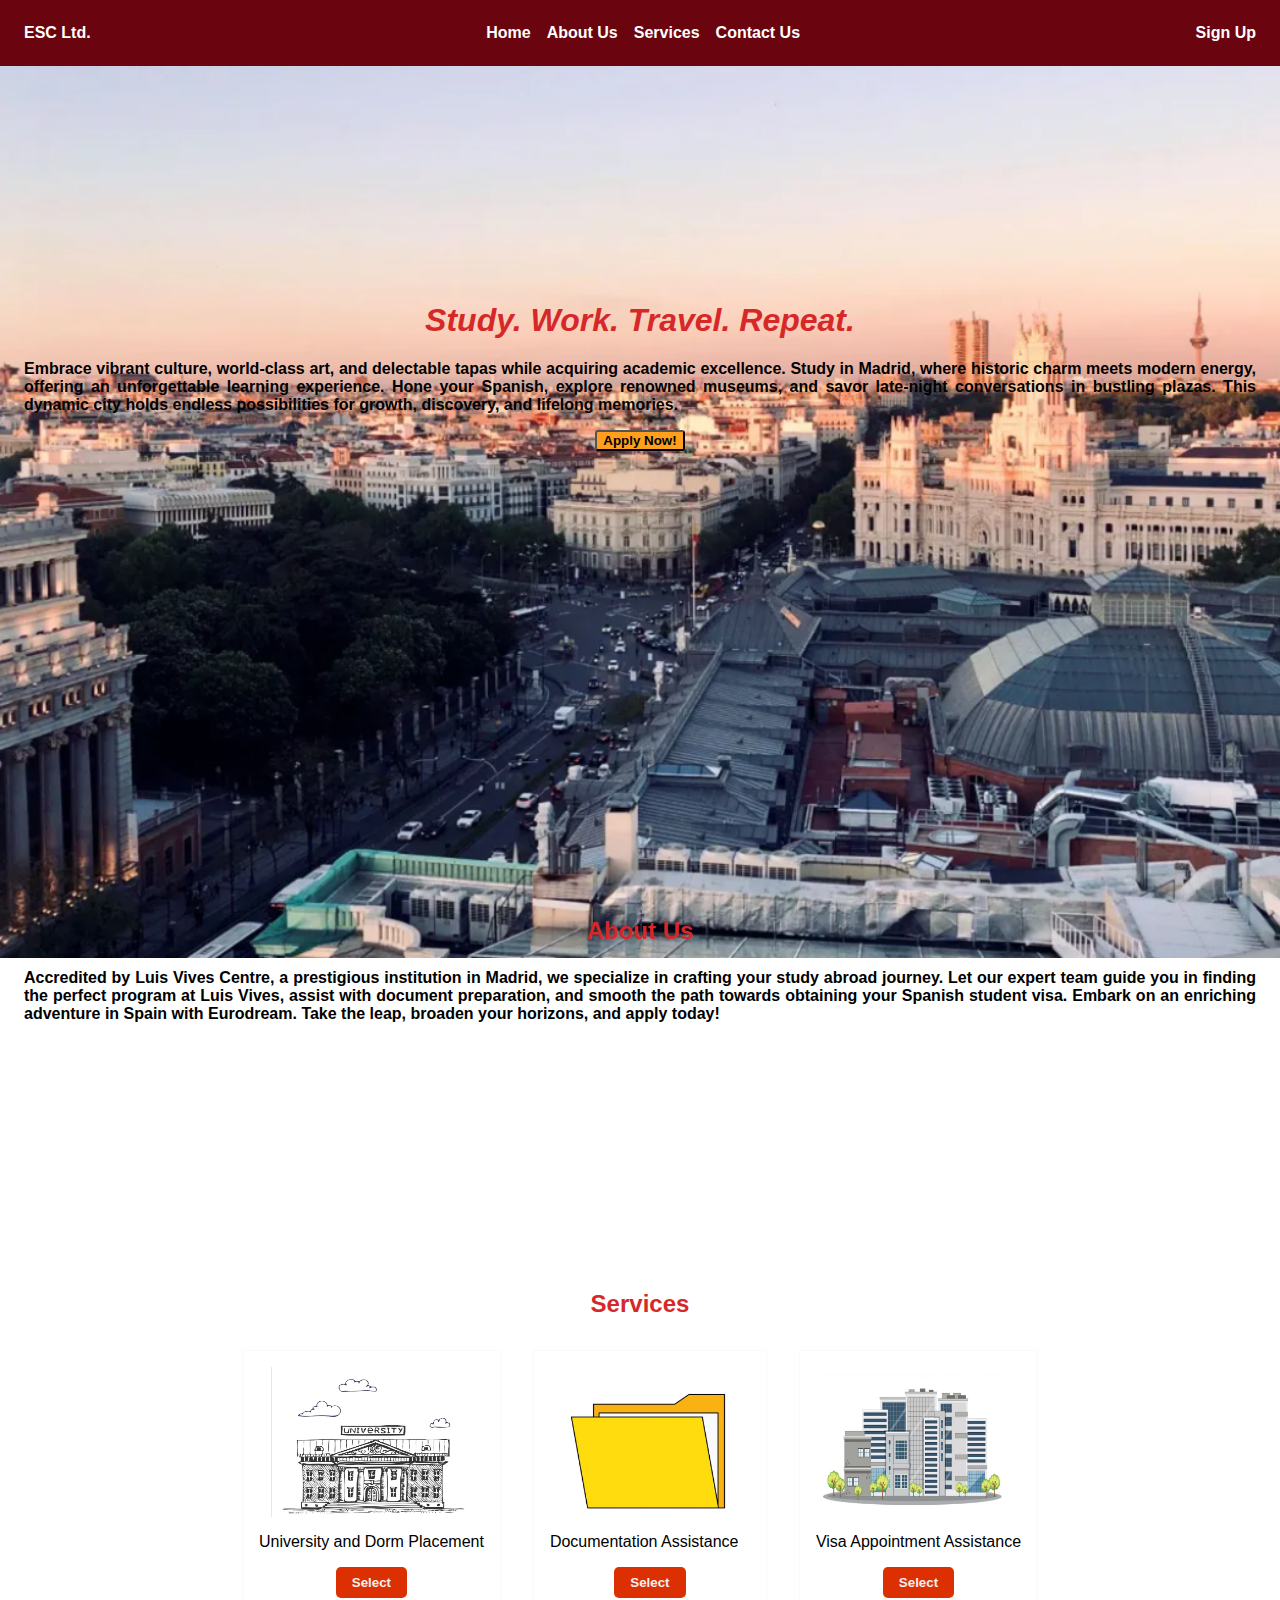
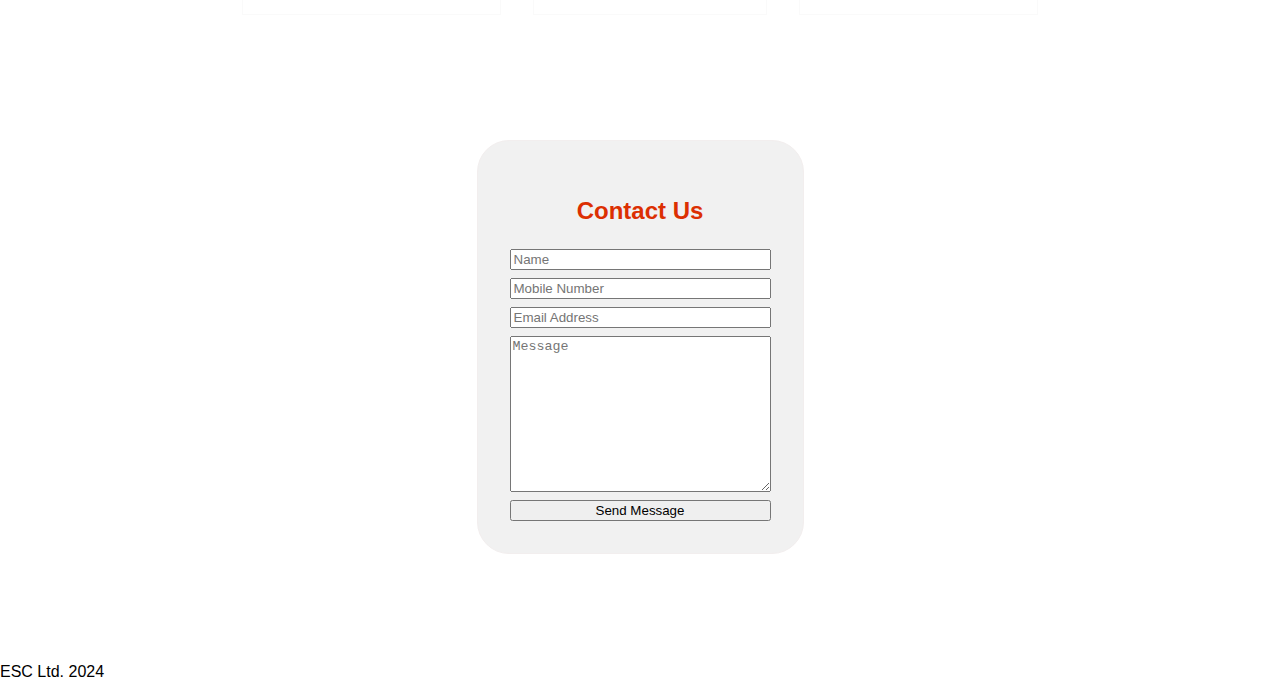
<file: index.html>
<!DOCTYPE html>
<html lang="en">
<head>
    <meta charset="UTF-8">
    <meta name="viewport" content="width=device-width, initial-scale=1.0">
    <title>Eurodream Study Consultancy</title>
    <link rel="stylesheet" href="eudrstyle.css">
</head>
<body>
    <header>
        <div id="logo">ESC Ltd.</div>
        <nav>
            <a href="#home">Home</a>
            <a href="#about">About Us</a>
            <a href="#services">Services</a>
            <a href="#contact">Contact Us</a>
        </nav>
        <div id="auth">
            <a href="./signup.html">Sign Up</a>
        </div>
    </header>
    <main>
        <section id="hero">
                <div class="hero-text">
                    <h1>Study. Work. Travel. Repeat. </h1>
                    <p>
                        Embrace vibrant culture, world-class art, and delectable tapas while acquiring academic excellence. Study in Madrid, where historic charm meets modern energy, offering an unforgettable learning experience. Hone your Spanish, explore renowned museums, and savor late-night conversations in bustling plazas. This dynamic city holds endless possibilities for growth, discovery, and lifelong memories.
                    </p> 
                    <button>Apply Now!</button>
                </div>
            </div>
        </section>
        <section id="about">
            <div class="about-text">
                <h3>About Us</h3>
                <p>Accredited by Luis Vives Centre, a prestigious institution in Madrid, we specialize in crafting your study abroad journey. Let our expert team guide you in finding the perfect program at Luis Vives, assist with document preparation, and smooth the path towards obtaining your Spanish student visa. Embark on an enriching adventure in Spain with Eurodream. Take the leap, broaden your horizons, and apply today!</p>
            </div>
        </section>
        <section id="services">
                <h3>Services</h3>
                <div class="row">
                    <div class="card">
                        <img src="./uni.jpeg" alt="">
                        <p>University and Dorm Placement</p>
                        <button>Select</button>
                    </div>
                    <div class="card">
                        <img src="./docs.jpeg" alt="">
                        <p>Documentation Assistance</p>
                        <button>Select</button>
                    </div>
                    <div class="card">
                        <img src="./emb.jpeg" alt="">
                        <p>Visa Appointment Assistance</p>
                        <button>Select</button>
                    </div>
                </div>
            </div>
        </section>
        <section id="contact">
            <div class="card">
                <h3>Contact Us</h3>
                <form>
                    <input type="text" placeholder="Name"/>
                    <input type="text" placeholder="Mobile Number"/>
                    <input type="email" placeholder="Email Address"/>
                    <textarea name="" id="" cols="30" rows="10" placeholder="Message"></textarea>
                    <input type="submit" value="Send Message" />
                    </div>
                </form>
            </div>
        </section>
    </main>
    <footer>
        <div class="card">
            <p>ESC Ltd. 2024</p>
        </div>
    </footer>
</body>
</html>
</file>
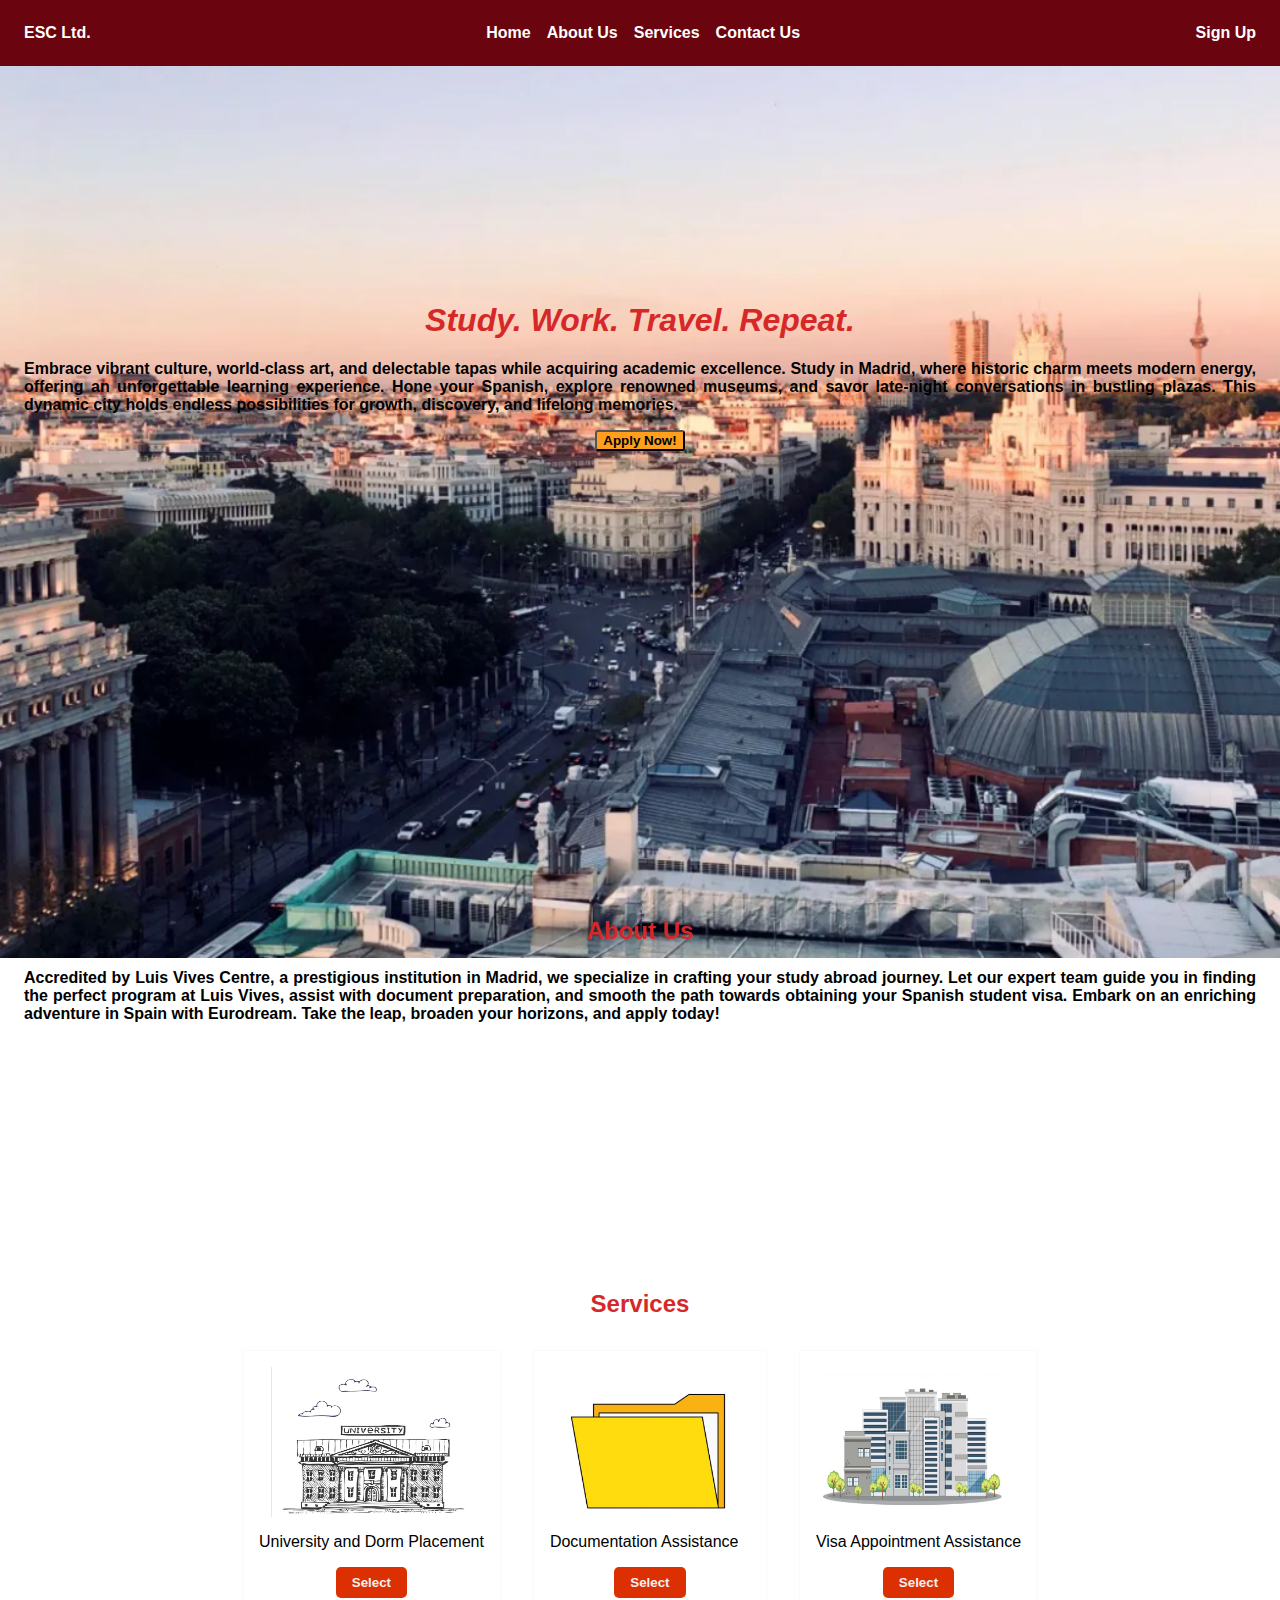
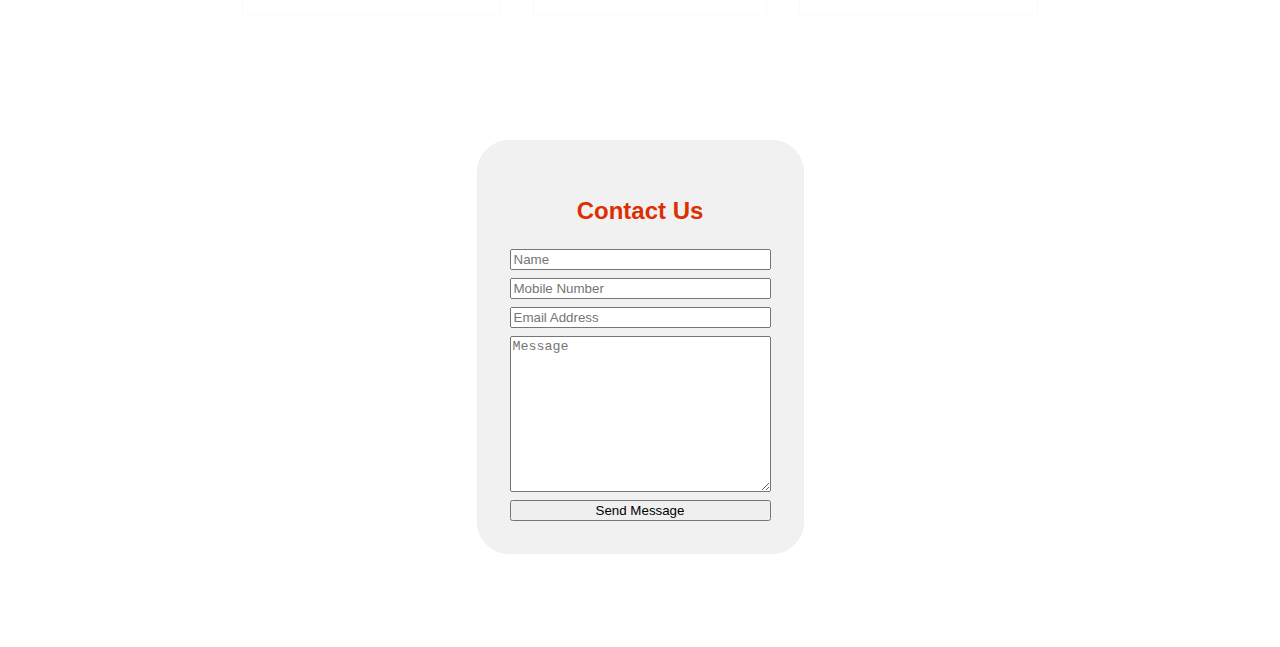
<file: miniproject.html>
<!DOCTYPE html>
<html lang="en">
<head>
    <meta charset="UTF-8">
    <meta name="viewport" content="width=device-width, initial-scale=1.0">
    <title>Eurodream Study Consultancy</title>
    <link rel="stylesheet" href="eudrstyle.css">
</head>
<body>
    <header>
        <div id="logo">ESC Ltd.</div>
        <nav>
            <a href="#home">Home</a>
            <a href="#about">About Us</a>
            <a href="#services">Services</a>
            <a href="#contact">Contact Us</a>
        </nav>
        <div id="auth">
            <a href="./signup.html">Sign Up</a>
        </div>
    </header>
    <main>
        <section id="hero">
                <div class="hero-text">
                    <h1>Study. Work. Travel. Repeat. </h1>
                    <p>
                        Embrace vibrant culture, world-class art, and delectable tapas while acquiring academic excellence. Study in Madrid, where historic charm meets modern energy, offering an unforgettable learning experience. Hone your Spanish, explore renowned museums, and savor late-night conversations in bustling plazas. This dynamic city holds endless possibilities for growth, discovery, and lifelong memories.
                    </p> 
                    <button>Apply Now!</button>
                </div>
            </div>
        </section>
        <section id="about">
            <div class="about-text">
                <h3>About Us</h3>
                <p>Accredited by Luis Vives Centre, a prestigious institution in Madrid, we specialize in crafting your study abroad journey. Let our expert team guide you in finding the perfect program at Luis Vives, assist with document preparation, and smooth the path towards obtaining your Spanish student visa. Embark on an enriching adventure in Spain with Eurodream. Take the leap, broaden your horizons, and apply today!</p>
            </div>
        </section>
        <section id="services">
                <h3>Services</h3>
                <div class="row">
                    <div class="card">
                        <img src="./uni.jpeg" alt="">
                        <p>University and Dorm Placement</p>
                        <button>Select</button>
                    </div>
                    <div class="card">
                        <img src="./docs.jpeg" alt="">
                        <p>Documentation Assistance</p>
                        <button>Select</button>
                    </div>
                    <div class="card">
                        <img src="./emb.jpeg" alt="">
                        <p>Visa Appointment Assistance</p>
                        <button>Select</button>
                    </div>
                </div>
            </div>
        </section>
        <section id="contact">
            <div class="card">
                <h3>Contact Us</h3>
                <form>
                    <input type="text" placeholder="Name"/>
                    <input type="text" placeholder="Mobile Number"/>
                    <input type="email" placeholder="Email Address"/>
                    <textarea name="" id="" cols="30" rows="10" placeholder="Message"></textarea>
                    <input type="submit" value="Send Message" />
                    </div>
                </form>
            </div>
        </section>
    </main>
</body>
</html>
</file>
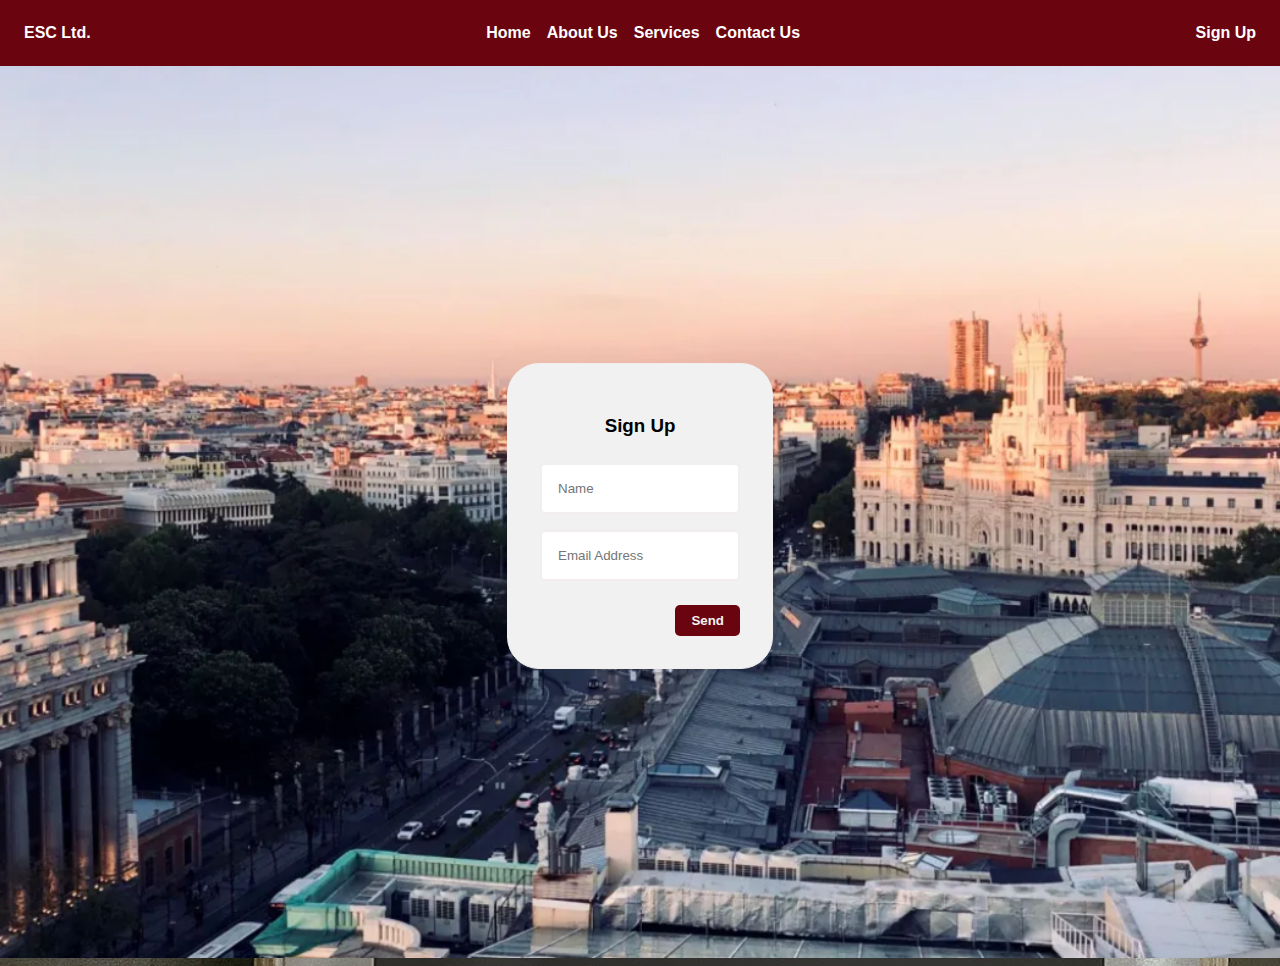
<file: signup.html>
<!DOCTYPE html>
<html lang="en">
<head>
    <meta charset="UTF-8">
    <meta name="viewport" content="width=device-width, initial-scale=1.0">
    <title>Eurodream Study Consultancy</title>
    <link rel="stylesheet" href="eudrstyle.css">
</head>
<body>
    <header>
        <div id="logo">ESC Ltd.</div>
        <nav>
            <a href="#home">Home</a>
            <a href="#about">About Us</a>
            <a href="#services">Services</a>
            <a href="#contact">Contact Us</a>
        </nav>
        <div id="auth">
            <a href="./signup.html">Sign Up</a>
        </div>
    </header>
    <main>
        <section id="signup">
            <img src="./esclogo.png" alt="">
            <div class="card">
                <h3>Sign Up</h3>
                <form>
                    <input type="text" placeholder="Name">
                    <input type="email" placeholder="Email Address">
                    <div class="btns">
                        <button>Send</button>
                    </div>
                </form>
            </div>
        </section>
    </main>
</body>
</file>
<file: eudrstyle.css>
* {
    box-sizing: content-box;
}

html, body {
    margin: 0;
    padding: 0;
    font-size: 16px;
    font-family: Arial, Helvetica, sans-serif;
    background-image: url("azotea.png");
    background-size: cover;
    background-repeat: no-repeat;
    background-attachment: fixed;
}

header {
    display: flex;
    align-items: center;
    background-color: #6A040F;
    padding: 1.5rem;
}

header nav {
    display: flex;
    align-items: center;
    gap: 1rem;
}

header #logo {
    color: #FFFFFF;
    font-weight: bold;
    font-size: 1rem;
    margin-right: auto;
}

header a {
    text-decoration: none;
    color: #FFFFFF;
    font-weight: bold;
}

header #auth {
    margin-left: auto;
    display: flex;
    gap: 1rem;
    align-items: center;
}

section#hero {
    display: flex;
    align-items: center;
    justify-content: center;
    height: 600px;
    overflow: hidden;
}

section#hero .hero-text {
    text-align: justify;
}

section#hero .hero-text h1 {
    color: #D62828;
    text-align: center;
    font-style: italic;
    size: 5rem;
    font-weight: bolder;
}

section#hero .hero-text p {
    color: black;
    size: 1rem;
    text-align: justify;
    margin-left: 1.5rem;
    margin-right: 1.5rem;
    font-weight: bolder;
}

section#hero button {
    display: flex;
    justify-content: center;
    margin: auto;
    align-items: center;
    background-color: #FF9F1C;
    border: 0 0.5rem;
    border-radius: 3px;
    font-weight: bold;
    cursor: pointer;
}

section#hero .hero-img {
    display: flex;
    text-align: right;
    margin: 0;
    padding: 0;
    size-adjust: 300px;
}

section#about {
    display: flex;
    align-items: center;
    justify-content: center;
    height: 600px;
    overflow: hidden;
}

section#about .about-text {
    text-align: justify;
}

section#about .about-text h3 {
    text-align: center;
    color: #D62828;
    font-size: 1.5rem;
    font-weight: bolder;
}

section#about .about-text p {
    color: black;
    font-weight: bold;
    size: 1rem;
    text-align: justify;
    margin-left: 1.5rem;
    margin-right: 1.5rem;
}

section#services h3 {
    text-align: center;
    color: #D62828;
    font-size: 1.5rem;
    font-weight: bold;
}

section#services .row {
    display: flex;
    justify-content: center;
    align-items: center;
    gap: 2rem;
    margin: 2rem 0;
}

section#services .row .card {
    border: 1px solid #fafafa;
    padding: 1rem;
}

section#services .row .card img {
    height: 150px;
    width: 200px;
    display: block;
    margin: auto;
}

section#services .row .card button {
    background-color: #DC2F02;
    padding: 0.5rem 1rem;
    font-weight: bold;
    border: 0;
    border-radius: 5px;
    color: #f1f1f1;
    display: block;
    margin: auto;
    cursor: pointer;
}

section#contact {
    height: 600px;
    position: relative;
    overflow: hidden;
    display: flex ;
    justify-content: center;
    align-items: center;
}

section#contact .card {
    border: 1px solid #f2eeee;
    border-radius: 2rem;
    padding: 2rem;
    background-color: #f1f1f1;
}

section#contact .card h3 {
    text-align: center;
    font-size: 1.5rem;
    color: #DC2F02;
}

section#contact .card form {
    display: flex;
    flex-direction:column;
    gap: 0.5rem;
}

footer {
    display: block;
    
}

section#signup {
    height: 100vh;
    position: relative;
    overflow: hidden;
    display: flex ;
    justify-content: center;
    align-items: center;
}

section#signup img {
    position: absolute;
    left: 0;
    width: auto;
    z-index: -1;
}

section#signup .card {
    border: 1px solid #f2eeee;
    border-radius: 2rem;
    padding: 2rem;
    background-color: #f1f1f1;
}

section#signup .card h3 {
    text-align: center;
    background-color: #f1f1f1;
    font-weight: bolder;

}

section#signup .card form {
    display: flex;
    flex-direction: column;
    width: 200px;
}

section#signup .card form input {
    padding: 1rem;
    border: 2px solid #f2eeee;
    border-radius: 5px;
    margin: 0.5rem 0 ;
}

section#signup .card form .btns {
    margin-top: 1rem;
    display: flex;
    justify-content: flex-end ;
    align-items: center;
    gap: 1rem ;
    cursor: pointer;
}

section#signup .card form button {
    background-color: #6A040F;
    padding: .5rem 1rem;
    font-weight: bold;
    border: 0;
    border-radius: 5px;
    color: #f1f1f1;
    cursor: pointer;
}
</file>
